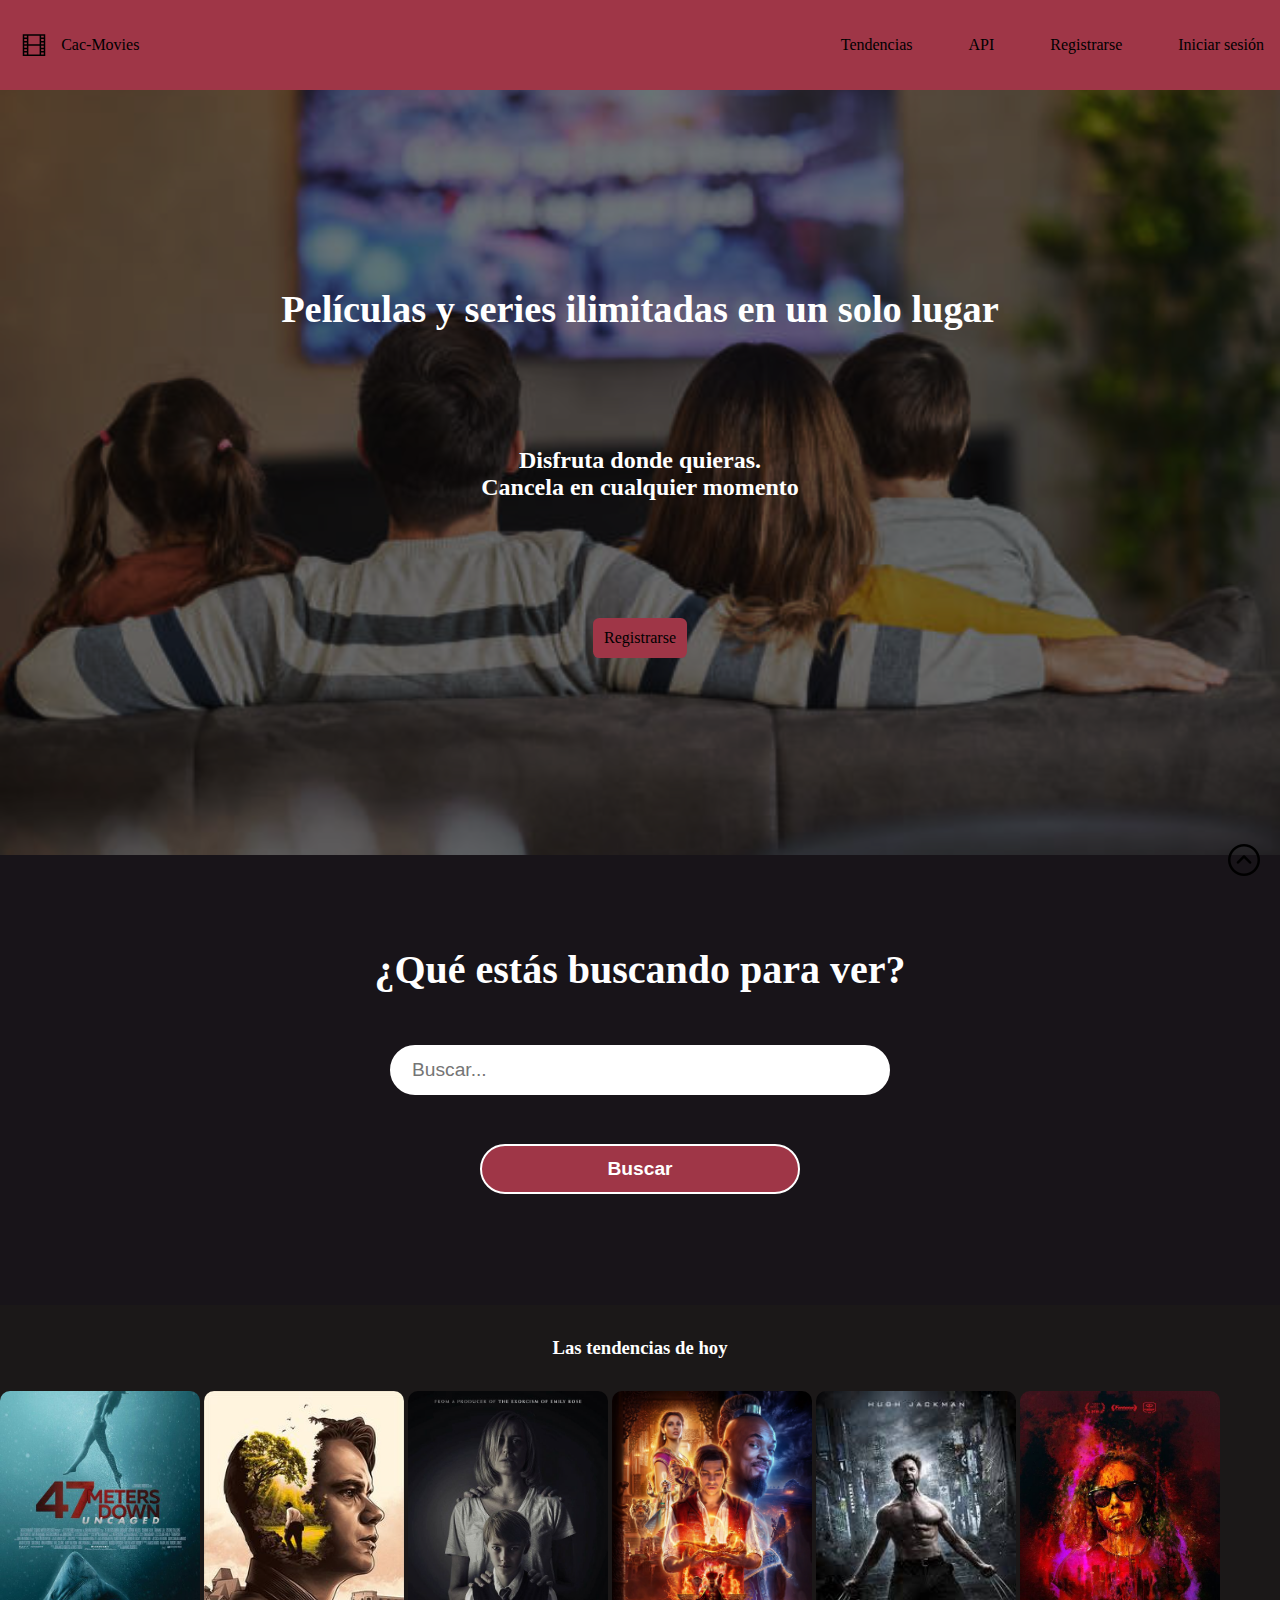
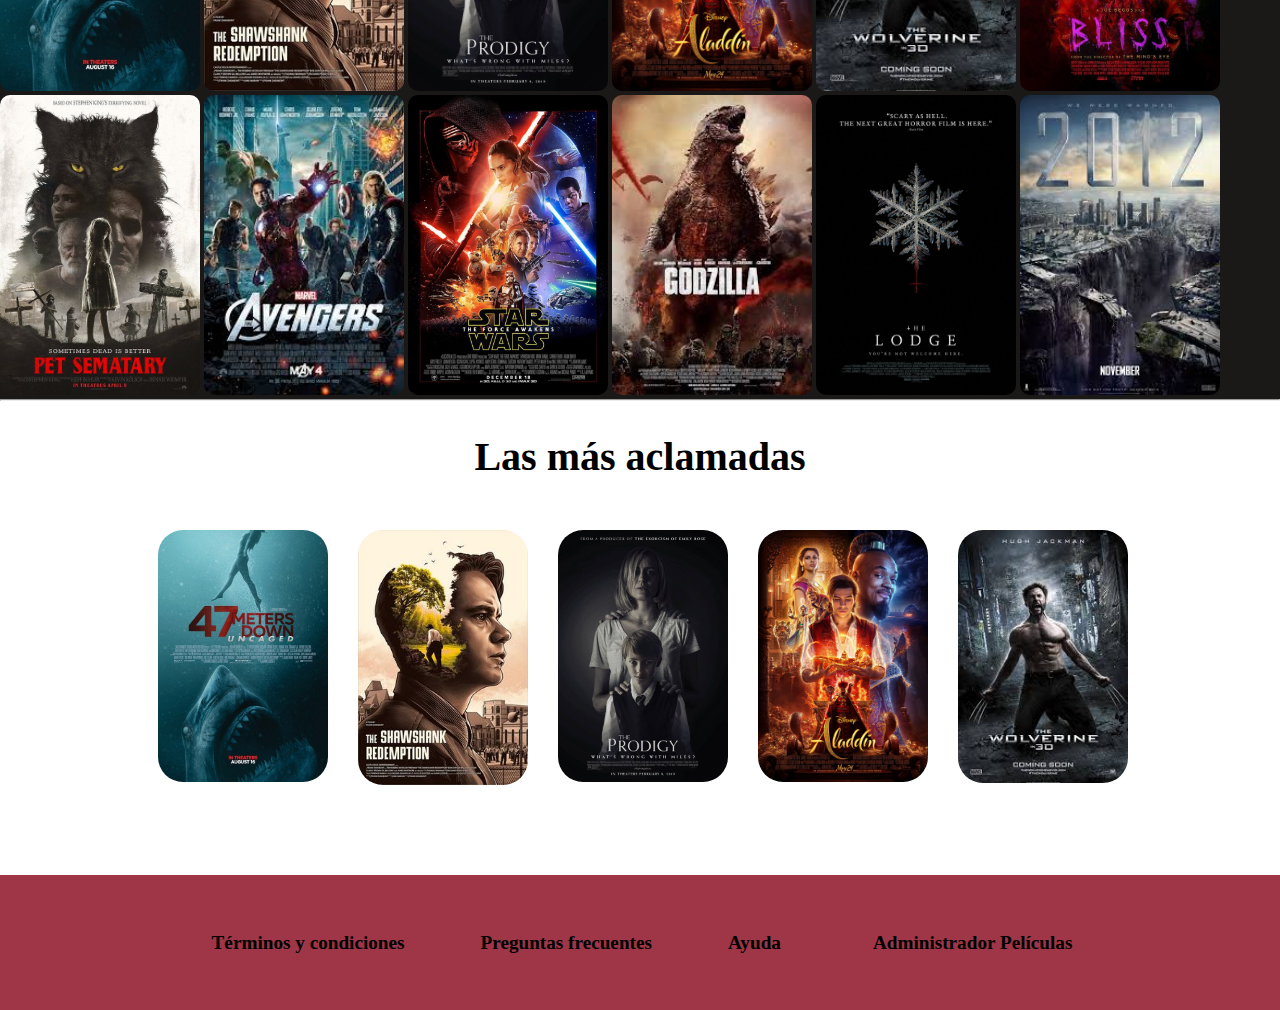
<file: index.html>
<!DOCTYPE html>
<html lang="es">
<head>
    <meta charset="UTF-8">
    <meta name="viewport" content="width=device-width, initial-scale=1.0">
    <title>CAC-Movies</title>
    <link rel="stylesheet" href="./css/style.css">
    <link rel="shortcut icon" href="./Assets/Images/PhFilmSlateDuotone.webp" type="image/x-icon"/>
</head>
<body>
    <header class="header">
        <nav>
            <a href="../Proyecto/index.html" class="logo">
                <svg xmlns="http://www.w3.org/2000/svg" width="200" height="100" viewBox="0 0 512 512">
                    <path fill="#000000" d="M136 488h359.985V24H16v464zM408 56h55.985v40H408Zm0 72h55.985v40H408Zm0 72h55.985v40H408Zm0 72h55.985v40H408Zm0 72h55.985v40H408Zm0 72h55.985v40H408ZM136 200V56h239.985v184H136Zm0 216V272h239.985v184H136ZM48 56h56v40H48Zm0 72h56v40H48Zm0 72h56v40H48Zm0 72h56v40H48Zm0 72h56v40H48Zm0 72h56v40H48Z"/>
                </svg>
                <span>Cac-Movies</span>
            </a>
            <ul class="menuPrincipal">
                <li><a href="#hoy">Tendencias</a></li>
                <li><a href="./Pages/api.html">API</a></li>
                <li><a href="./Pages/registro.html">Registrarse</a></li>
                <li><a href="./Pages/logueo.html">Iniciar sesión</a></li>
            </ul>
        </nav>
    </header>
    <main id="main" class="main">
        <section class="principal">
            <h1 class="titulo">Películas y series ilimitadas en un solo lugar</h1>
            <h2 class="Subtitulo">Disfruta donde quieras. <br>Cancela en cualquier momento</h2>
            <a class="BotonRegistro" href="./Pages/registro.html">Registrarse</a>
        </section>
        <section class="buscadorPrincipal">
            <h2 class="tituloSection">¿Qué estás buscando para ver?</h2>
            <form class="buscadorPeliculas">
                <input class="inputBuscador" type="text" placeholder="Buscar..." id="buscar" name="buscar">
                <input class="botonBuscador" type="submit" value="Buscar">
            </form>
        </section>
        <section class="galeria">
            <h3 class="hoy" id="hoy">Las tendencias de hoy</h3>
            <div class="containerPelis">
                <img src="./Assets/Images/img1.jpg" alt="Imagen 1">
                <img src="./Assets/Images/img2.jpg" alt="Imagen 2">
                <img src="./Assets/Images/img3.jpg" alt="Imagen 3">
                <img src="./Assets/Images/img4.webp" alt="Imagen 4">
                <img src="./Assets/Images/img5.jpeg" alt="Imagen 5">
                <img src="./Assets/Images/img6.jpeg" alt="Imagen 6">
                <img src="./Assets/Images/img7.jpg" alt="Imagen 7">
                <img src="./Assets/Images/img8.jpeg" alt="Imagen 8">
                <img src="./Assets/Images/img9.jpg" alt="Imagen 9">
                <img src="./Assets/Images/img10.jpeg" alt="Imagen 10">
                <img src="./Assets/Images/img11.jpg" alt="Imagen 11">
                <img src="./Assets/Images/img12.jpeg" alt="Imagen 12">
            </div>
        </section>
        <hr>
        <section>
            <div class="lasMasAclamadas">
                <h3 class="tituloSection">Las más aclamadas</h3>
                <div class="imagenesAclamadas">
                    <div><img src="./Assets/Images/img1.jpg" alt="Imagen 1"></div>
                    <div><img src="./Assets/Images/img2.jpg" alt="Imagen 2"></div>
                    <div><img src="./Assets/Images/img3.jpg" alt="Imagen 3"></div>
                    <div><img src="./Assets/Images/img4.webp" alt="Imagen 4"></div>
                    <div><img src="./Assets/Images/img5.jpeg" alt="Imagen 5"></div>
                    <div><img src="./Assets/Images/img6.jpeg" alt="Imagen 6"></div>
                    <div><img src="./Assets/Images/img7.jpg" alt="Imagen 7"></div>
                    <div><img src="./Assets/Images/img8.jpeg" alt="Imagen 8"></div>
                    <div><img src="./Assets/Images/img9.jpg" alt="Imagen 9"></div>
                    <div><img src="./Assets/Images/img10.jpeg" alt="Imagen 10"></div>
                    <div><img src="./Assets/Images/img11.jpg" alt="Imagen 11"></div>
                    <div><img src="./Assets/Images/img12.jpeg" alt="Imagen 12"></div>
                </div>
            </div>
        </section>
    </main>
    <footer class="footer">
        <nav class="navegacion">
            <ul class="listaNav">
                <li class="listaItem"><a class="linkNav" href="#">Términos y condiciones</a></li>
                <li class="listaItem"><a class="linkNav" href="#">Preguntas frecuentes</a></li>
                <li class="listaItem"><a class="linkNav" href="#">Ayuda</a></li>
                <li class="listaItem"><a class="linkNav administradorPeliculas" href="./Pages/administrador.html">Administrador Películas</a></li>
            </ul>
        </nav>
        <a href="#main" class="flechaArriba">
            <img src="./Assets/Images/flecha-hacia-arriba.png" alt="Ir arriba">
        </a>
    </footer>
</body>
</html>
</file>
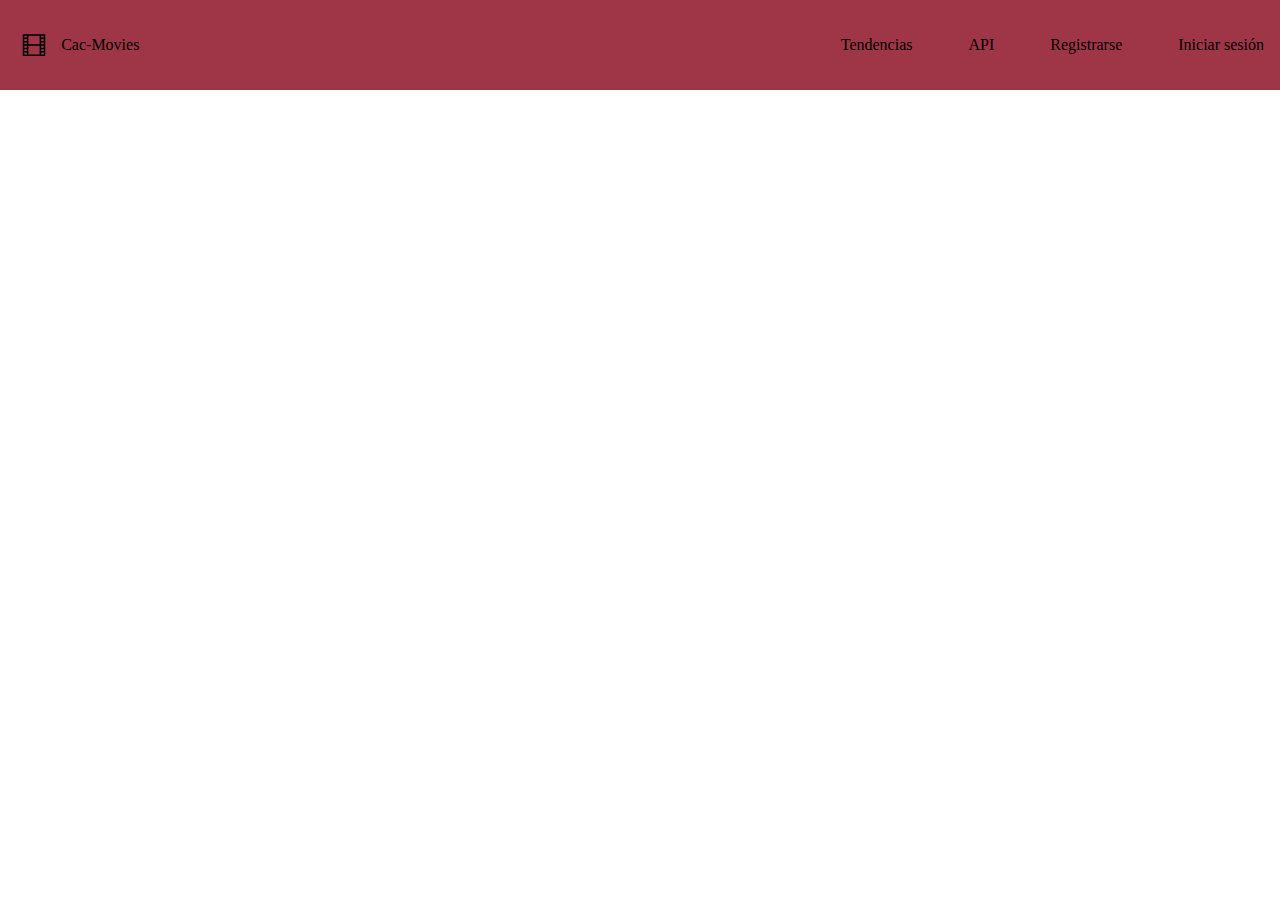
<file: Pages/api.html>
<!DOCTYPE html>
<html lang="es">
<head>
    <meta charset="UTF-8">
    <meta name="viewport" content="width=device-width, initial-scale=1.0">
    <title>Imágenes de API</title>
    <link rel="stylesheet" href="../css/style.css">
    <link rel="shortcut icon" href="../Assets/Images/PhFilmSlateDuotone.webp" type="image/x-icon"/>
    <style>
        .image-container {
            display: flex;
            flex-wrap: wrap;
        }
        .image-container div {
            margin: 10px;
            text-align: center;
        }
    </style>
</head>
<body>
    <header class="header">
        <nav>
            <a href="../index.html" class="logo">
                <svg xmlns="http://www.w3.org/2000/svg" width="200" height="100" viewBox="0 0 512 512">
                    <path fill="#000000" d="M136 488h359.985V24H16v464zM408 56h55.985v40H408Zm0 72h55.985v40H408Zm0 72h55.985v40H408Zm0 72h55.985v40H408Zm0 72h55.985v40H408Zm0 72h55.985v40H408ZM136 200V56h239.985v184H136Zm0 216V272h239.985v184H136ZM48 56h56v40H48Zm0 72h56v40H48Zm0 72h56v40H48Zm0 72h56v40H48Zm0 72h56v40H48Zm0 72h56v40H48Z"/>
                </svg>
                <span>Cac-Movies</span>
            </a>
            <ul class="menuPrincipal">
                <li><a href="../index.html#hoy">Tendencias</a></li>
                <li><a href="../Pages/api.html">API</a></li>
                <li><a href="../Pages/registro.html">Registrarse</a></li>
                <li><a href="../Pages/logueo.html">Iniciar sesión</a></li>
            </ul>
        </nav>
    </header>
    <main>
        <h1>Imágenes desde API</h1>
        <div class="image-container" id="imageContainer"></div>
    </main>
    <script>
        const container = document.getElementById('imageContainer');
        fetch('https://rickandmortyapi.com/api/character')
            .then(response => response.json())
            .then(datos => {
                datos.results.forEach(element => {
                    const div = document.createElement('div');
                    const img = document.createElement('img');
                    img.src = element.image;
                    img.alt = element.name;
                    img.style.width = '200px';
                    const p = document.createElement('p');
                    p.textContent = element.name;
                    div.appendChild(img);
                    div.appendChild(p);
                    container.appendChild(div);
                });
            })
            .catch(err => console.log(err));
    </script>
</body>
</html>
</file>
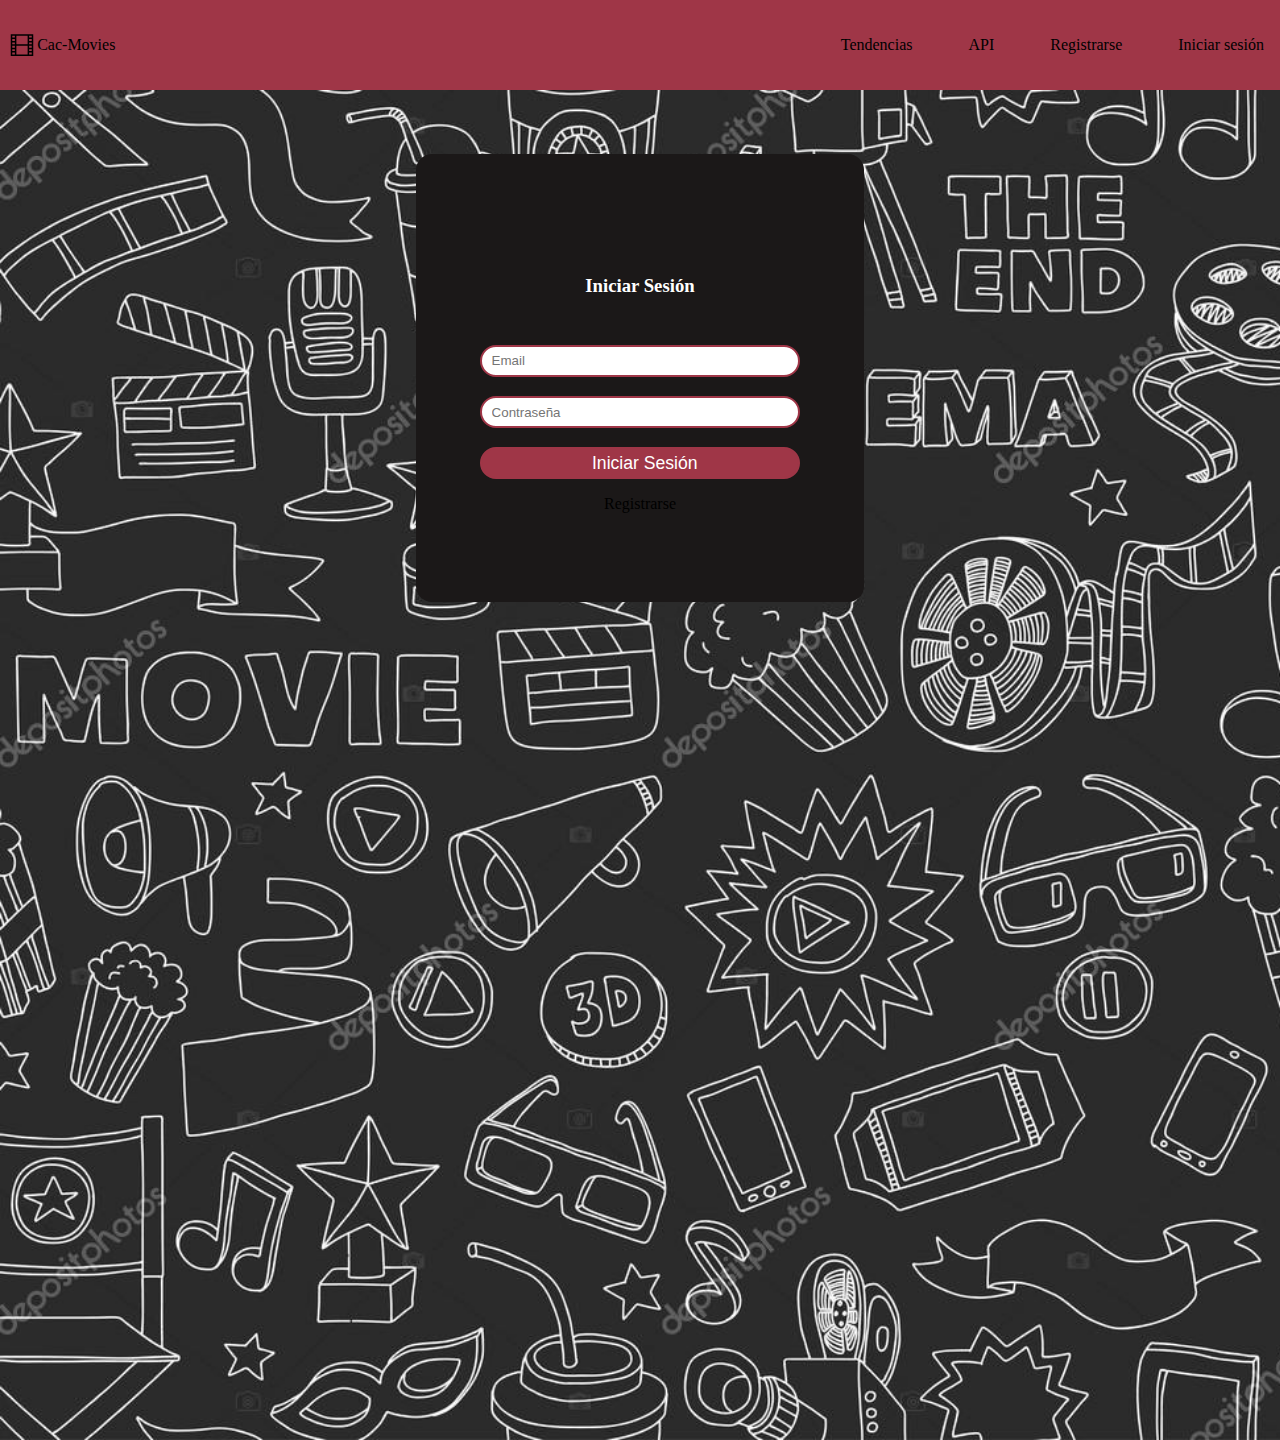
<file: Pages/logueo.html>
<!DOCTYPE html>
<html lang="es">
<head>
    <meta charset="UTF-8">
    <meta name="viewport" content="width=device-width, initial-scale=1.0">
    <title>CAC-Movies</title>
    <link rel="stylesheet" href="../css/style.css">
    <link rel="shortcut icon" href="./Assets/Images/PhFilmSlateDuotone.webp" type="image/x-icon"/>
</head>
<body>
    <header class="header">
        <nav>
            <a href="../index.html" class="logo">
                <svg xmlns="http://www.w3.org/2000/svg" width="100" height="100" viewBox="0 0 512 512">
                    <path fill="#000000" d="M136 488h359.985V24H16v464zM408 56h55.985v40H408Zm0 72h55.985v40H408Zm0 72h55.985v40H408Zm0 72h55.985v40H408Zm0 72h55.985v40H408Zm0 72h55.985v40H408ZM136 200V56h239.985v184H136Zm0 216V272h239.985v184H136ZM48 56h56v40H48Zm0 72h56v40H48Zm0 72h56v40H48Zm0 72h56v40H48Zm0 72h56v40H48Zm0 72h56v40H48Z"/>
                </svg>
                <span>Cac-Movies</span>
            </a>
            <ul class="menuPrincipal">
                <li><a href="../index.html#hoy">Tendencias</a></li>
                <li><a href="../Pages/api.html">API</a></li>
                <li><a href="../Pages/registro.html">Registrarse</a></li>
                <li><a href="../Pages/logueo.html">Iniciar sesión</a></li>
            </ul>
        </nav>
    </header>
    <main class="logueo">
        <div class="container">
            <h3>Iniciar Sesión</h3>
            <form action="">
                <input type="email" placeholder="Email" id="email" name="email" required>
                <div class="error-text"></div>
                <input type="password" placeholder="Contraseña" id="password" name="password" required>
                <div class="error-text"></div>
                <input class="iniciar" type="submit" value="Iniciar Sesión">
            </form>
            <a href="./registro.html">Registrarse</a>
        </div>
    </main>
    <script src="../js/registro.js"></script>
</body>
</html>
</file>
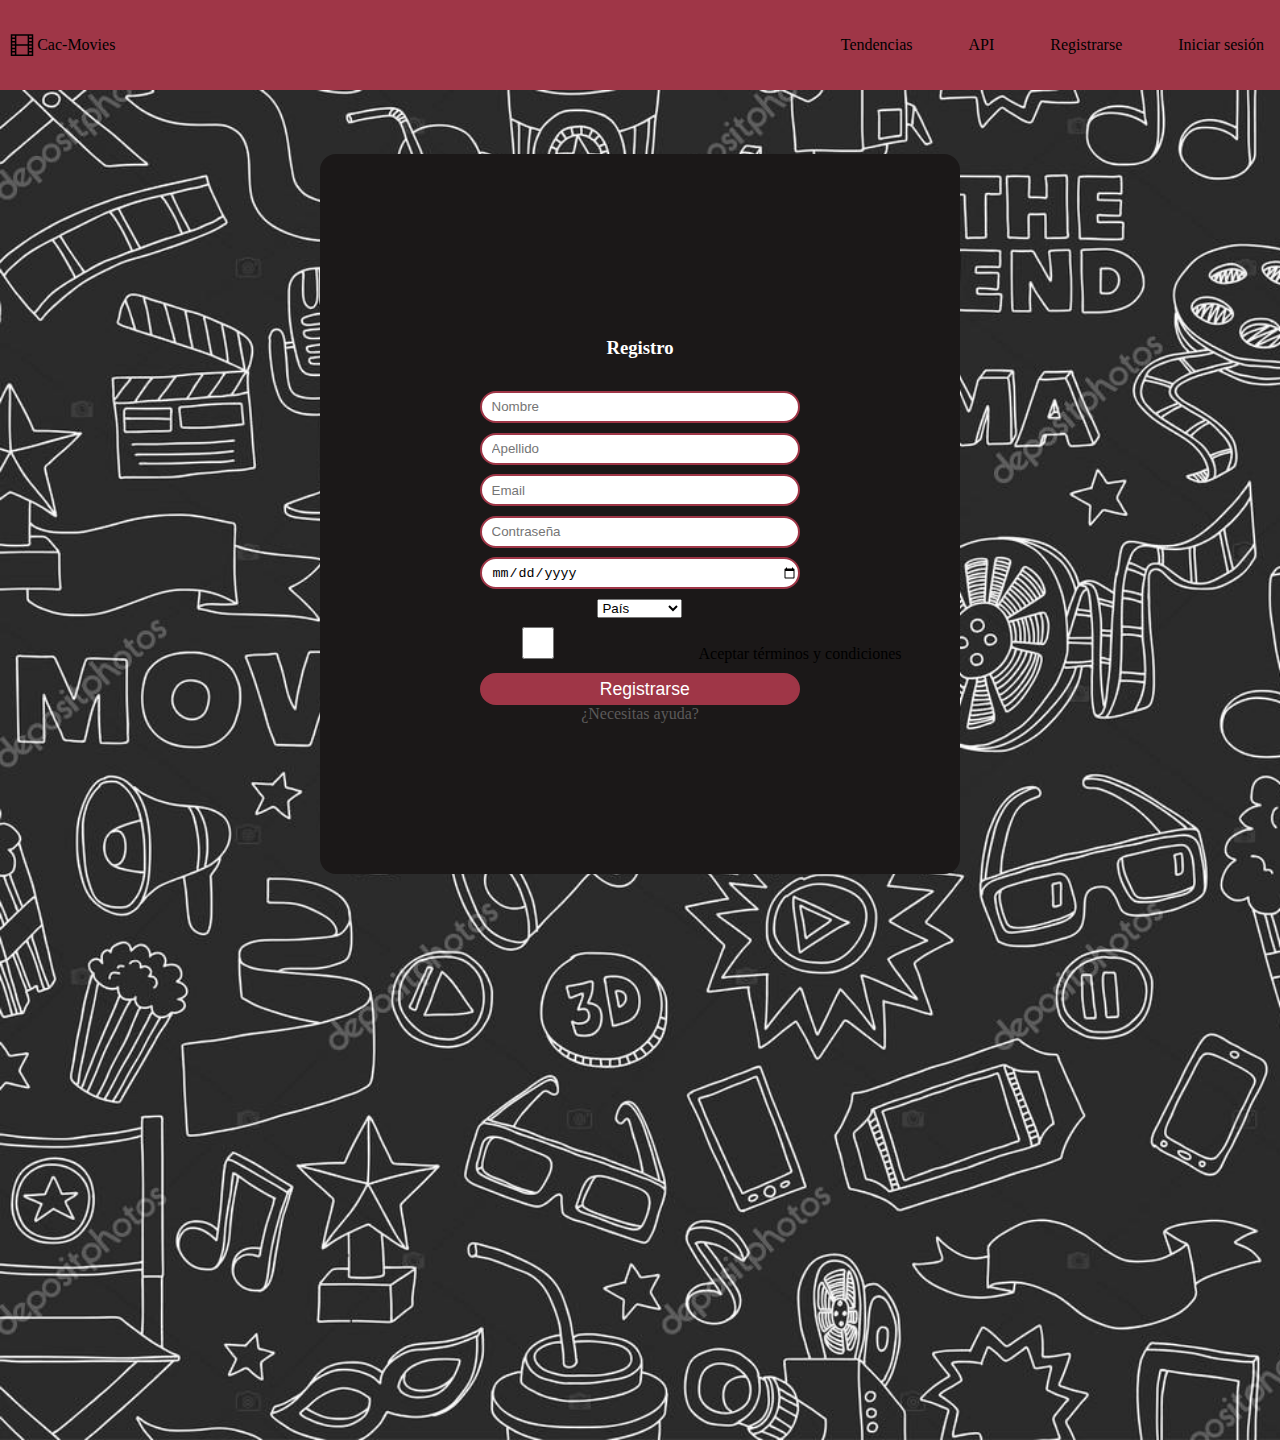
<file: Pages/registro.html>
<!DOCTYPE html>
<html lang="es">
<head>
    <meta charset="UTF-8">
    <meta name="viewport" content="width=device-width, initial-scale=1.0">
    <title>CAC-Movies</title>
    <link rel="stylesheet" href="../css/style.css">
    <link rel="shortcut icon" href="./Assets/Images/PhFilmSlateDuotone.webp" type="image/x-icon"/>
    <script src="../js/registro.js"></script>
</head>
<body>
    <header class="header">
        <nav>
            <a href="../index.html" class="logo">
                <svg xmlns="http://www.w3.org/2000/svg" width="100" height="100" viewBox="0 0 512 512">
                    <path fill="#000000" d="M136 488h359.985V24H16v464zM408 56h55.985v40H408Zm0 72h55.985v40H408Zm0 72h55.985v40H408Zm0 72h55.985v40H408Zm0 72h55.985v40H408Zm0 72h55.985v40H408ZM136 200V56h239.985v184H136Zm0 216V272h239.985v184H136ZM48 56h56v40H48Zm0 72h56v40H48Zm0 72h56v40H48Zm0 72h56v40H48Zm0 72h56v40H48Zm0 72h56v40H48Z"/>
                </svg>
                <span>Cac-Movies</span>
            </a>
            <ul class="menuPrincipal">
                <li><a href="../index.html#hoy">Tendencias</a></li>
                <li><a href="../Pages/api.html">API</a></li>
                <li><a href="../Pages/registro.html">Registrarse</a></li>
                <li><a href="../Pages/logueo.html">Iniciar sesión</a></li>
            </ul>
        </nav>
    </header>
    <main class="logueo">
        <div class="container2">
            <h3>Registro</h3>
            <form action="">
                <input type="text" placeholder="Nombre" required>
                <input type="text" placeholder="Apellido" required>
                <input type="email" placeholder="Email" required>
                <input type="password" placeholder="Contraseña" required>
                <input type="date" required>
                <select name="select" required>
                    <option value="" disabled selected>País</option>
                    <option value="Argentina">Argentina</option>
                    <option value="Bolivia">Bolivia</option>
                    <option value="Brasil">Brasil</option>
                    <option value="Chile">Chile</option>
                    <option value="Colombia">Colombia</option>
                    <option value="Ecuador">Ecuador</option>
                    <option value="Paraguay">Paraguay</option>
                    <option value="Perú">Perú</option>
                    <option value="Uruguay">Uruguay</option>
                    <option value="Venezuela">Venezuela</option>
                </select>
                <p>
                <label for="terminos">
                    <input type="checkbox" id="terminos" name="terminos" value="aceptar" required>Aceptar términos y condiciones
                </label>
                </p>
                <input class="iniciar" type="submit" value="Registrarse">
            </form>
            <a href="#" class="ayuda">¿Necesitas ayuda?</a>
        </div>
    </main>
</body>
</html>
</file>
<file: css/style.css>
*{
    margin: 0;
    padding: 0;
    box-sizing: border-box;
}

:root{
    --bgprimary: #9f3647;
    --bgsecundary: rgb(27, 24, 24);
    --textcolor: black;
    --subtextcolor: white
}

@keyframes Logo {
    0% { transform: translate(0, 0); }
    25% { transform: translate(2px, 5px); }
    50% { transform: translate(5px, 0px); }
    75% { transform: translate(2px, -5px); }
    100% { transform: translate(0, 0); }
}

a {
    text-decoration: none;
    color: var(--textcolor);
    cursor: pointer;
}
a:hover {
    color: rgb(88, 230, 23);
} /*agregado 6-7-24*/

body {
    header{
        background-color: var(--bgprimary);
        color: var(--textcolor);
        height: 10vh;
    
        nav{
            height: 100%;
            display: flex;
            justify-content: space-between;
            align-items: center;
            margin: 0,4rem;
   
            .logo {
               padding-left: 10px;
               height: 60%;
               display: flex;
               align-items: center;
               gap: 0.2rem;
        
                svg{
                height: 1.5rem;
                width: auto;
                }
            }

            .logo:hover {
                animation-name: Logo;
                animation-duration: 2s;
                animation-timing-function: linear;
                animation-iteration-count: infinite;
            }
        }
    }

    ul{
        list-style: none;
        display: flex;
        gap: 1.5rem;
    
        li{
            padding: 0.6rem 1rem;
        }
    
        li:hover{
            box-shadow: 0 0 20px rgb(24, 22, 22);
            border-radius: 0.5rem;
        }

        li:last-child:hover{
            background-color: white;

        }
    }

}

h1,h2,h3{
    color: var(--subtextcolor);
    text-align: center;
}

h1{
    font-size:  2.4rem;
}

h3{
    margin: 2rem;
}

@media only screen and (max-width: 768px) {
    body {
        width: 90px;
        grid-template-columns: repeat(1, 1fr);
        grid-gap: 30px;
        padding: 35px 0px;
    }

    .header {
        width: 90px;
        grid-template-columns: repeat(1, 1fr);
        grid-gap: 30px;
        padding: 35px 0px;
    }

    .footer {
        width: 90px;
        grid-template-columns: repeat(1, 1fr);
        grid-gap: 30px;
        padding: 35px 0px;
    }
}

main{
    .principal{
        height: 85vh;
        background-image: url(../Assets/Images/backround-image.jpg);
        background-position: center;
        background-repeat: no-repeat;
        background-size: cover;
        background-blend-mode: soft-light;
        background-color: rgba(36, 33, 33, 0.836);
        display: flex;
        flex-direction: column;
        align-items: center;
        justify-content: space-evenly;
        padding: 5rem;
    }

    .buscadorPrincipal{
        background-color: #181419;
        color:rgb(255, 255, 255);
        height: 50vh;
        display: flex;
        flex-direction: column;
        justify-content: center;
        align-items: center;
        
            .tituloSection{
            font-size: 2.5rem;
            font-weight: 700;
            margin-bottom: 1rem;
            }

            .buscadorPeliculas{
            display: flex;
            justify-content: center;
            align-items: center;
            margin-top: 1rem;

                .inputBuscador{
                    border: 2px solid white;
                    border-radius: 25px;
                    color: #000000;
                    font-size: 1.2rem;
                    height: 50px;
                    margin: 20px 0px;
                    outline: none;
                    padding: 0px 20px;
                    width: 500px;
                }
            }
        .botonBuscador{
            background-color:#9f3647;
            display: inline-block;
            color:#ffffff;
            height: 50px;
            margin: 20px 10px;
            padding:0 20px;
            border-radius: 25px;
            font-size: 1.2rem;
            font-weight: 700;
            border: 2px solid white;
            text-align: center;
             /* Agregar efecto de botón presionado */
             transition: transform 0.3s, box-shadow 0.3s;
             &:hover {
                 background-color: #9f3647;
                 transform: scale(0.95);
                 box-shadow: 0 0 10px rgba(255, 255, 255, 0.3);
             }
        }
    }


    .BotonRegistro{
        padding: 0.7rem;
        background-color: var(--bgprimary);
        border-radius: 0.4rem;
    }
    .BotonRegistro:hover {
        transform: scale(0.95);
        box-shadow: 0 0 10px rgba(255, 255, 255, 0.3);
    }
    
    .galeria{
        display: grid;
        grid-template-columns: repeat(auto-fit, minimax, 1rem, 1fr);
        background-color: var(--bgsecundary);
        
        .containerPelis{
           img{
            width:200px;
             height: 300px;
            position: relative;
            overflow: hidden;
            border-radius: 10px;
                    
           }
           img:hover{
            backdrop-filter: blur(20px);
            box-shadow: 0 0 30px #867f18cd;
            transform: scale(0.9);
            transition: all 1s ease;
           }
        }
    }

    .lasMasAclamadas {
        .tituloSection {
        font-size: 2.5rem;
        text-align: center;
        margin-bottom: 50px;
        color: var(--textcolor);
        }

        .imagenesAclamadas {
            overflow-x: auto;
            display: flex;
            flex-wrap: nowrap;
            width: 80%;
            margin: 0 auto;
            text-align: center;
            margin-top: 10px;
            margin-bottom: 60px;
        }

        .imagenesAclamadas img {
            display: flex;
            flex-wrap: nowrap;
            flex-direction: column;
            border-radius: 25px;
            width: 170px;
            min-width: 170px;
            font-size: 20px;
            cursor: pointer;
            margin-left: 30px;
            margin-bottom: 20px;
            justify-content: space-between;
        }
    }
    
    
    
  
}

.logueo{
    height: 150vh;
    background-image: url(../Assets/Images/cinema-pattern.jpg);
    background-repeat: no-repeat;
    background-size: cover;
    padding: 4rem;
    &:hover{
        animation: tilt-n-move-shaking 0.25s infinite;}
}

.container{
    width: 28rem;
    height: 28rem;
    background-color: var(--bgsecundary);
    border-radius: 1rem;
    margin: 0 auto;
    display: flex;
    flex-direction: column;  
    align-items: center;
    justify-content: center;
    gap: 1rem;
}

.container2{
    height: 45rem;
    width: 40rem;
    background-color: var(--bgsecundary);
    border-radius: 1rem;
    margin: 0 auto;
    display: flex;
    flex-direction: column;  
    align-items: center;
    justify-content: center;
}
.ayuda {
    color: rgb(92, 90, 90);
}

form{
    display: flex;
    flex-direction: column;
    align-items: center;
    gap: 0.6rem;
   
    input{
        width: 20rem;
        height: 2rem;
        border-radius:2rem;
        border: 2px solid var(--bgprimary);
        padding-left: 0.6rem;

    
    }
    .iniciar{
        background-color: var(--bgprimary);
        color: var(--subtextcolor);
        font-size:  1.1rem;
    }
    .iniciar:hover{
        background-color: rgb(41, 170, 138);
        color: var(--textcolor);
        border: 0.3rem white solid;
        font-size: 1.5rem;
        height: 2.5rem;
        transition: 2s;
    }
    .checkbox{
        display: flex;
        
        width: 1rem;
        height: 1rem;
       
        label{
            margin-left: 10px;
        }
    }
}

.ayuda{
    color: rgb(92, 90, 90);
}


.footer{
    background-color:#9f3647;
    color:#ffffff;
    height: 15vh;
    display: flex;
    justify-content: center;
    align-items: center;
    .listaNav{
        list-style: none;
        display: flex;
        align-items: center;
        .listaItem{
            margin-left:20px;
            .linkNav{
                text-decoration: none;
                font-weight: 700;
                font-size: 1.2rem;
            }
            .administradorPeliculas{
                padding: 0.5rem 1rem;
                border-radius: 5px;
            }
        }
    }
    .flechaArriba{
        position: fixed;
        bottom: 20px;
        right: 20px;
        color: white;
        cursor: pointer;
    }
}
</file>
